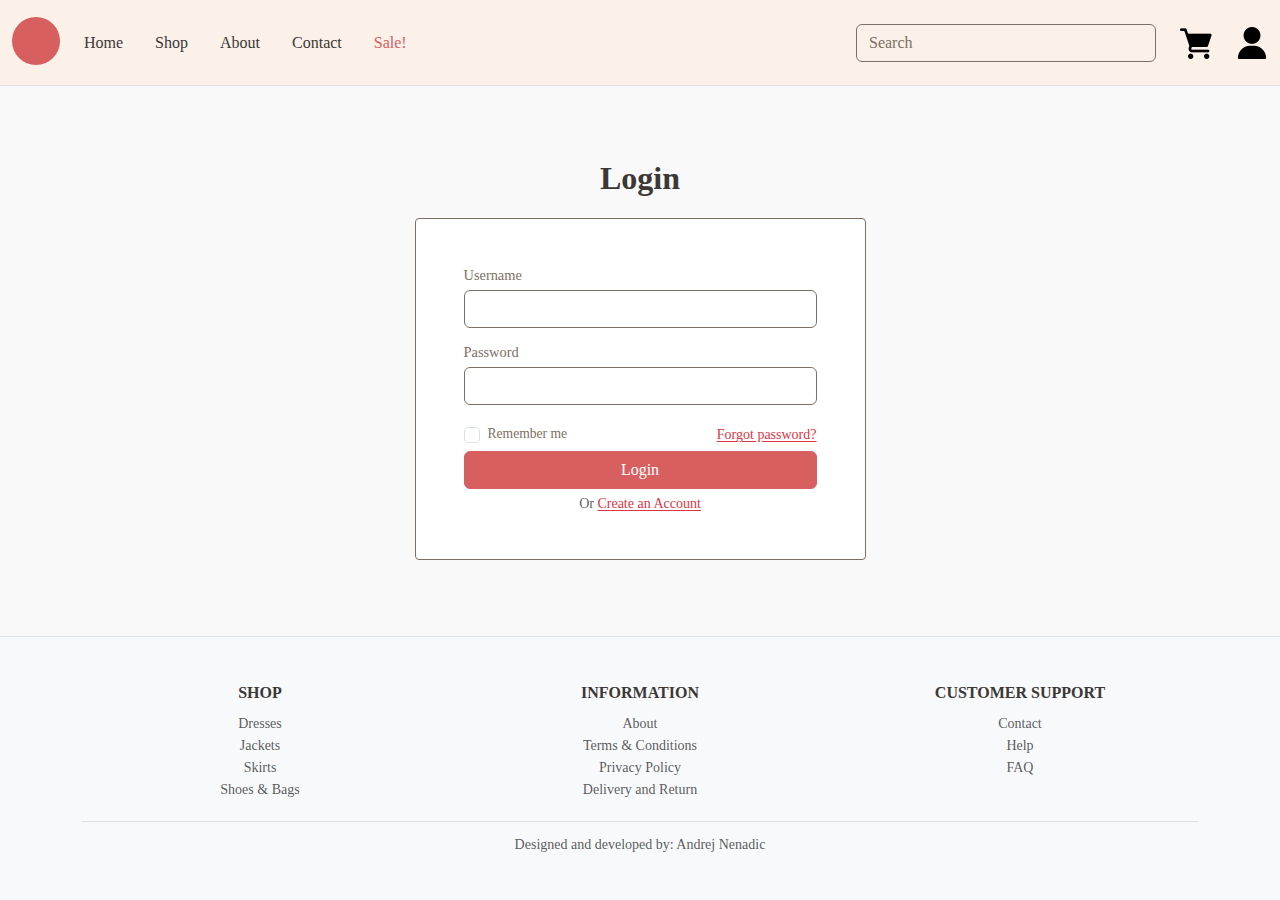
<file: bootstrap-figma-login/index.html>
<!doctype html>
<html lang="en">
  <head>
    <meta charset="utf-8" />
    <meta name="viewport" content="width=device-width, initial-scale=1" />
    <link rel="stylesheet" href="./bootstrap/css/bootstrap.min.css" />
    <link rel="stylesheet" href="./css/css-reset.css" />
    <link rel="stylesheet" href="./css/style.css" />
  </head>

  <body class="d-flex flex-column min-vh-100">
    <header class="py-1 border-bottom">
      <div class="container-fluid">
        <div class="row align-items-center">
          <div class="col-auto">
            <nav class="navbar navbar-expand-lg navbar-light">
              <a class="navbar-brand" href="/">
                <div class="logo"></div>
              </a>
              <button
                class="navbar-toggler"
                type="button"
                data-bs-toggle="collapse"
                data-bs-target="#navbarNav"
                aria-controls="navbarNav"
                aria-expanded="false"
                aria-label="Toggle navigation"
              >
                <span class="navbar-toggler-icon"></span>
              </button>
              <div class="collapse navbar-collapse" id="navbarNav">
                <div class="navbar-nav">
                  <a class="nav-link" href="/">Home</a>
                  <a class="nav-link" href="#">Shop</a>
                  <a class="nav-link" href="#">About</a>
                  <a class="nav-link" href="#">Contact</a>
                  <a class="nav-link" id="sale" href="#">Sale!</a>
                </div>
              </div>
            </nav>
          </div>

          <div class="col">
            <div class="d-flex gap-4 align-items-center justify-content-end">
              <input
                class="form-control"
                style="max-width: 300px"
                type="text"
                placeholder="Search"
              />
              <a href="#" class="d-flex align-items-center">
                <img
                  src="./imgs/cart.png"
                  alt="cart"
                  style="width: 2rem; height: 2rem"
                />
              </a>
              <a href="#" class="d-flex align-items-center">
                <img
                  src="./imgs/user.png"
                  alt="profile"
                  style="width: 2rem; height: 2rem"
                />
              </a>
            </div>
          </div>
        </div>
      </div>
    </header>

    <main class="flex-grow-1 d-flex align-items-center">
      <div class="container">
        <div class="row justify-content-center align-items-center">
          <div class="col-md-6 col-lg-5">
            <h1 class="text-center mb-4 fw-bold">Login</h1>

            <div class="card">
              <div class="card-body p-5">
                <form action="">
                  <div class="mb-3">
                    <label for="username" class="form-label">Username</label>
                    <input type="text" class="form-control" id="username" />
                  </div>

                  <div class="mb-3">
                    <label for="password" class="form-label">Password</label>
                    <input type="password" class="form-control" id="password" />
                  </div>

                  <div class="row mb-1 align-items-center">
                    <div class="col">
                      <div class="form-check d-flex align-items-center gap-2">
                        <input
                          class="form-check-input"
                          type="checkbox"
                          id="remember"
                        />
                        <label class="form-check-label" for="remember"
                          >Remember me</label
                        >
                      </div>
                    </div>

                    <div class="col text-end">
                      <a href="#" class="link-danger underline text-decoration-none small"
                        >Forgot password?</a
                      >
                    </div>
                  </div>

                  <button type="submit" class="btn btn-danger w-100 mb-2">
                    Login
                  </button>

                  <p class="text-center small text-muted">
                    Or
                    <a href="#" class="link-danger underline text-decoration-none"
                      >Create an Account</a
                    >
                  </p>
                </form>
              </div>
            </div>
          </div>
        </div>
      </div>
    </main>

    <footer class="bg-light border-top py-5">
      <div class="container">
        <div class="row mb-4 text-center">
          <div class="col-md-4 link-group">
            <h5 class="fw-bold mb-3">SHOP</h5>
            <div class="d-flex flex-column gap-2">
              <a href="#" class="text-decoration-none text-muted small"
                >Dresses</a
              >
              <a href="#" class="text-decoration-none text-muted small"
                >Jackets</a
              >
              <a href="#" class="text-decoration-none text-muted small"
                >Skirts</a
              >
              <a href="#" class="text-decoration-none text-muted small"
                >Shoes & Bags</a
              >
            </div>
          </div>

          <div class="col-md-4 link-group">
            <h5 class="fw-bold mb-3">INFORMATION</h5>
            <div class="d-flex flex-column gap-2">
              <a href="#" class="text-decoration-none text-muted small"
                >About</a
              >
              <a href="#" class="text-decoration-none text-muted small"
                >Terms & Conditions</a
              >
              <a href="#" class="text-decoration-none text-muted small"
                >Privacy Policy</a
              >
              <a href="#" class="text-decoration-none text-muted small"
                >Delivery and Return</a
              >
            </div>
          </div>

          <div class="col-md-4 link-group">
            <h5 class="fw-bold mb-3">CUSTOMER SUPPORT</h5>
            <div class="d-flex flex-column gap-2">
              <a href="#" class="text-decoration-none text-muted small"
                >Contact</a
              >
              <a href="#" class="text-decoration-none text-muted small">Help</a>
              <a href="#" class="text-decoration-none text-muted small">FAQ</a>
            </div>
          </div>
        </div>

        <div class="border-top pt-3">
          <p class="text-center text-muted small mb-0">
            Designed and developed by: Andrej Nenadic
          </p>
        </div>
      </div>
    </footer>

    <script src="./bootstrap/js/bootstrap.bundle.min.js"></script>
  </body>
</html>
</file>
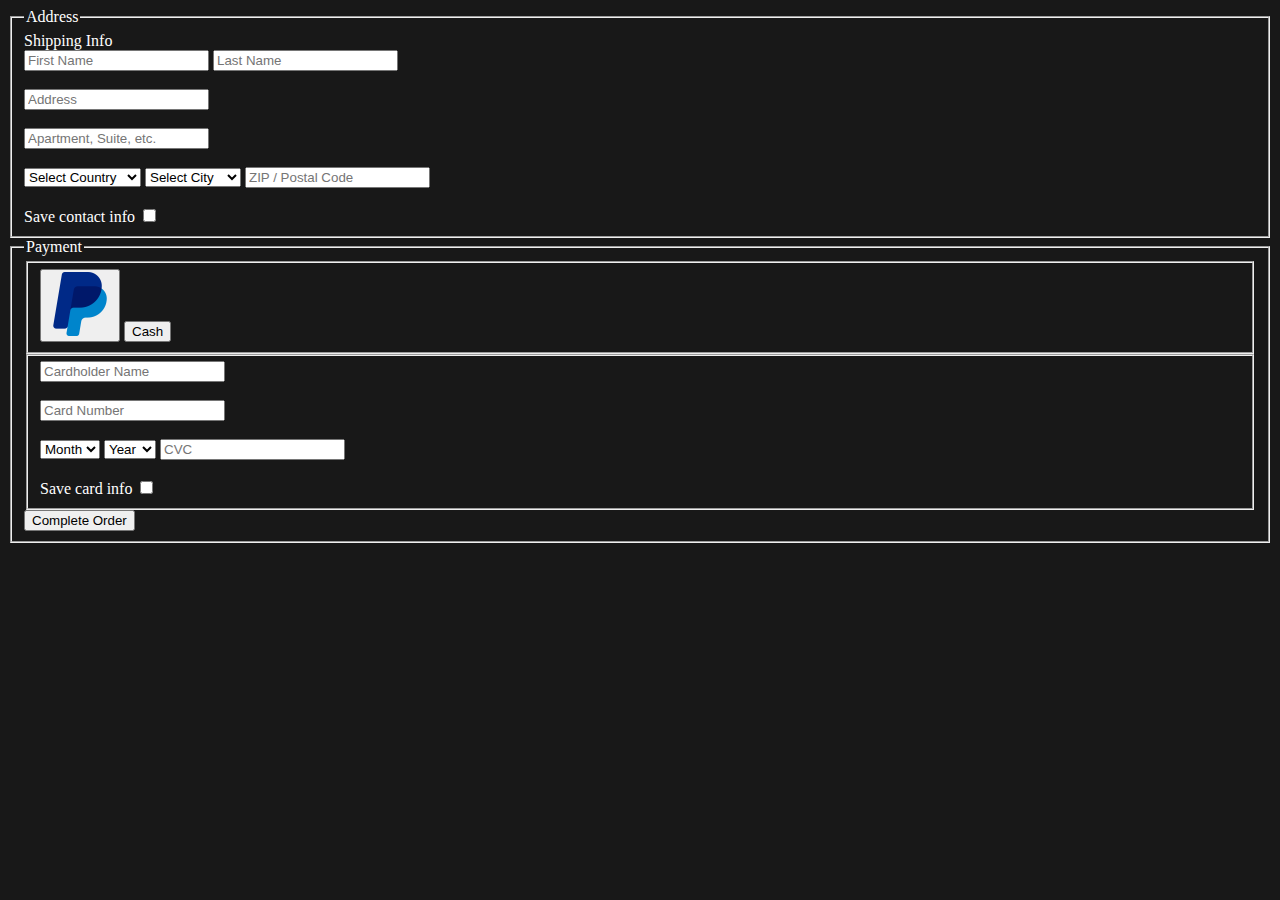
<file: checkout-form/index.html>
<!DOCTYPE html>
<html lang="en">
  <head>
    <meta charset="UTF-8" />
    <meta name="viewport" content="width=device-width, initial-scale=1.0" />
    <title>Checkout Form</title>
  </head>

  <body bgcolor="#181818">
    <font color="#FFFFFF">
      <form action="">
        <fieldset id="shipping-info">
          <legend>Address</legend>

          <label for="shipping-info">Shipping Info</label>
          <br />

          <input
            type="text"
            name="first-name"
            id="first-name"
            placeholder="First Name"
            required
          />
          <input
            type="text"
            name="last-name"
            id="last-name"
            placeholder="Last Name"
            required
          />

          <br />
          <br />

          <input
            type="text"
            name="address"
            id="address"
            placeholder="Address"
            required
          />

          <br />
          <br />

          <input
            type="text"
            name="apartment"
            id="apartment"
            placeholder="Apartment, Suite, etc."
          />

          <br />
          <br />

          <select name="country" id="country" required>
            <option value="">Select Country</option>
            <option value="us">United States</option>
            <option value="ca">Canada</option>
            <option value="uk">United Kingdom</option>
            <option value="au">Australia</option>
          </select>

          <select name="city" id="city" required>
            <option value="">Select City</option>
            <option value="nyc">New York</option>
            <option value="la">Los Angeles</option>
            <option value="toronto">Toronto</option>
            <option value="vancouver">Vancouver</option>
            <option value="london">London</option>
            <option value="manchester">Manchester</option>
            <option value="sydney">Sydney</option>
            <option value="melbourne">Melbourne</option>
          </select>

          <input
            type="number"
            name="zip"
            id="zip"
            placeholder="ZIP / Postal Code"
            required
          />

          <br />
          <br />

          <label for="save">Save contact info</label>
          <input type="checkbox" name="save" id="save" />
        </fieldset>

        <fieldset>
          <legend>Payment</legend>

          <fieldset>
            <button>
              <img src="assets/paypal.png" alt="paypal" height="64px" />
            </button>

            <button>Cash</button>
          </fieldset>

          <fieldset>
            <input
              type="text"
              name="cardholder-name"
              id="cardholder-name"
              placeholder="Cardholder Name"
              required
            />

            <br />
            <br />

            <input
              type="text"
              name="card-number"
              id="card-number"
              placeholder="Card Number"
              required
            />

            <br />
            <br />

            <select name="month" id="month">
              <option value="">Month</option>
              <option value="01">01</option>
              <option value="02">02</option>
              <option value="03">03</option>
              <option value="04">04</option>
              <option value="05">05</option>
              <option value="06">06</option>
              <option value="07">07</option>
              <option value="08">08</option>
              <option value="09">09</option>
              <option value="10">10</option>
              <option value="11">11</option>
              <option value="12">12</option>
            </select>

            <select name="year" id="year">
              <option value="">Year</option>
              <option value="2025">2025</option>
              <option value="2026">2026</option>
              <option value="2027">2027</option>
              <option value="2028">2028</option>
              <option value="2029">2029</option>
              <option value="2030">2030</option>
            </select>

            <input type="text" name="cvc" id="cvc" placeholder="CVC" required />

            <br />
            <br />

            <label for="save-card-info">Save card info</label>
            <input type="checkbox" name="save-card-info" id="save-card-info" />
          </fieldset>

          <input
            type="submit"
            name="submit"
            id="submit"
            value="Complete Order"
          />
        </fieldset>
      </form>
    </font>
  </body>
</html>
</file>
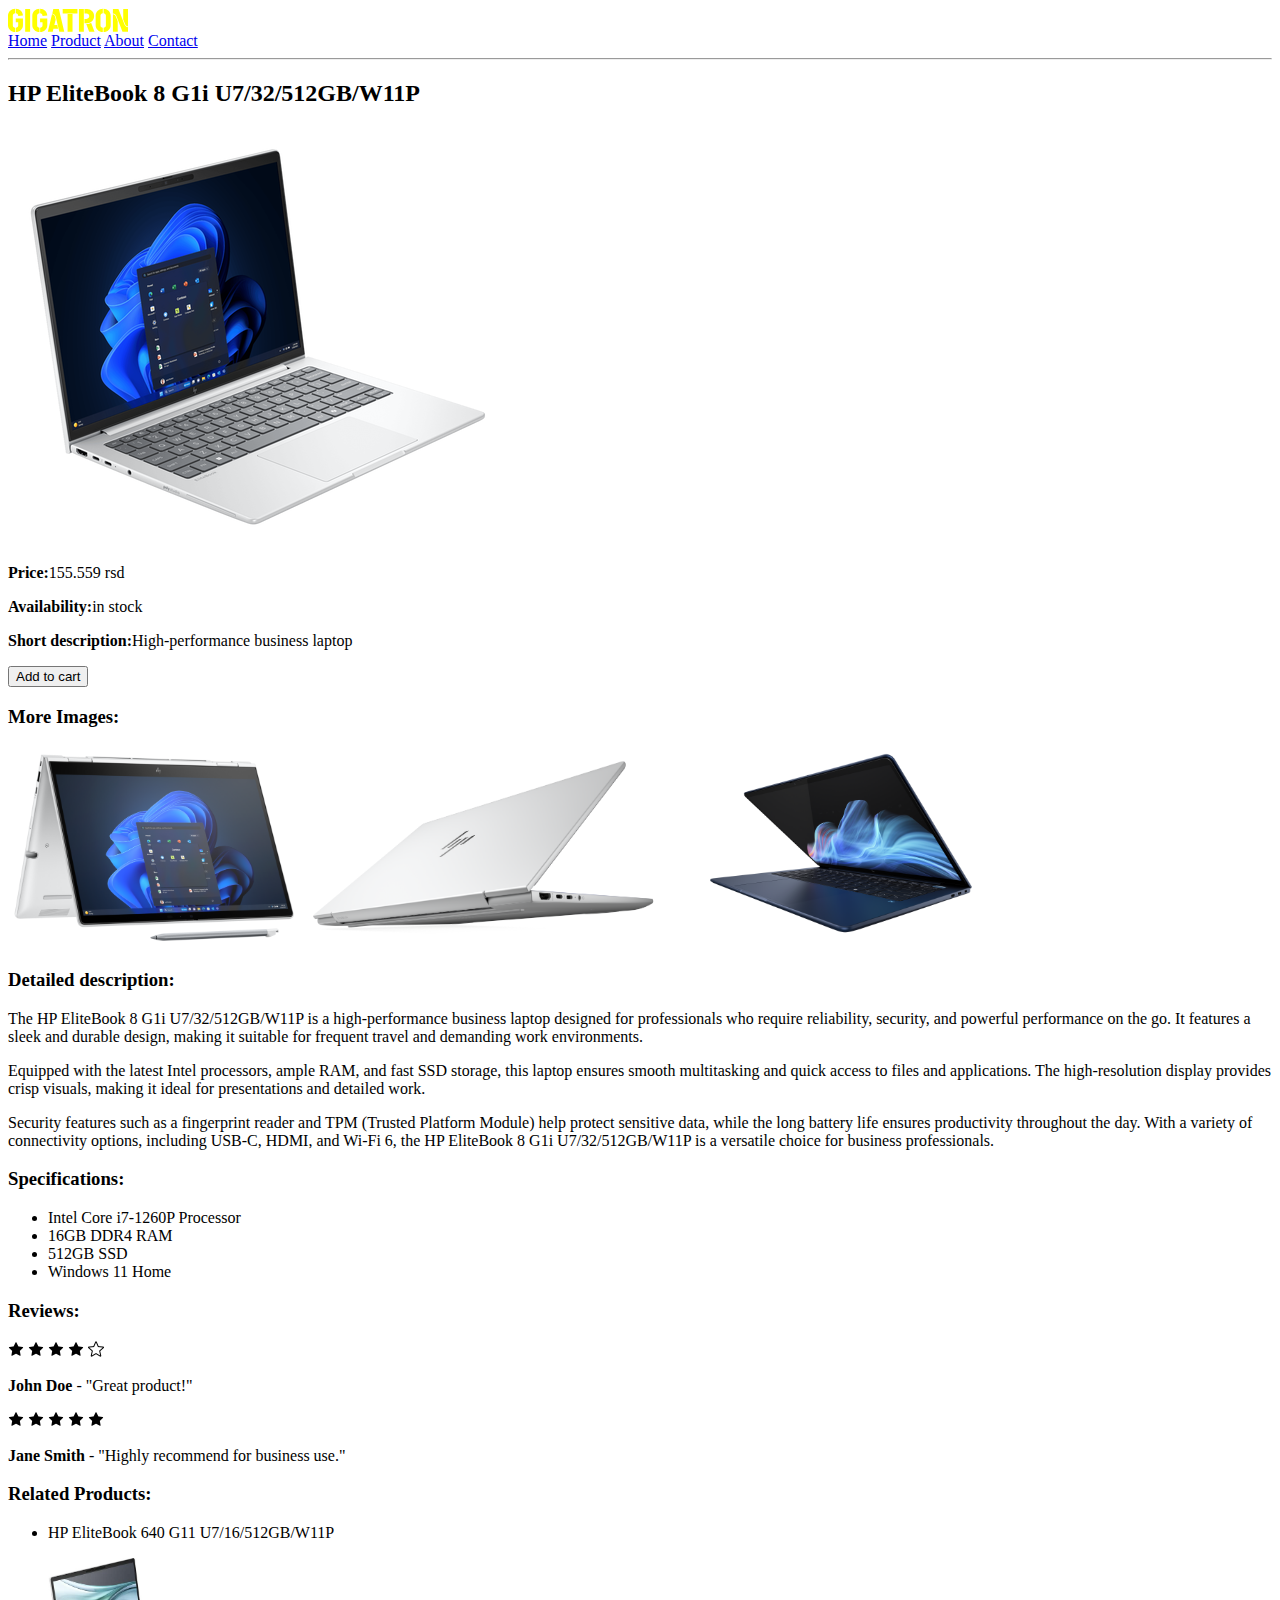
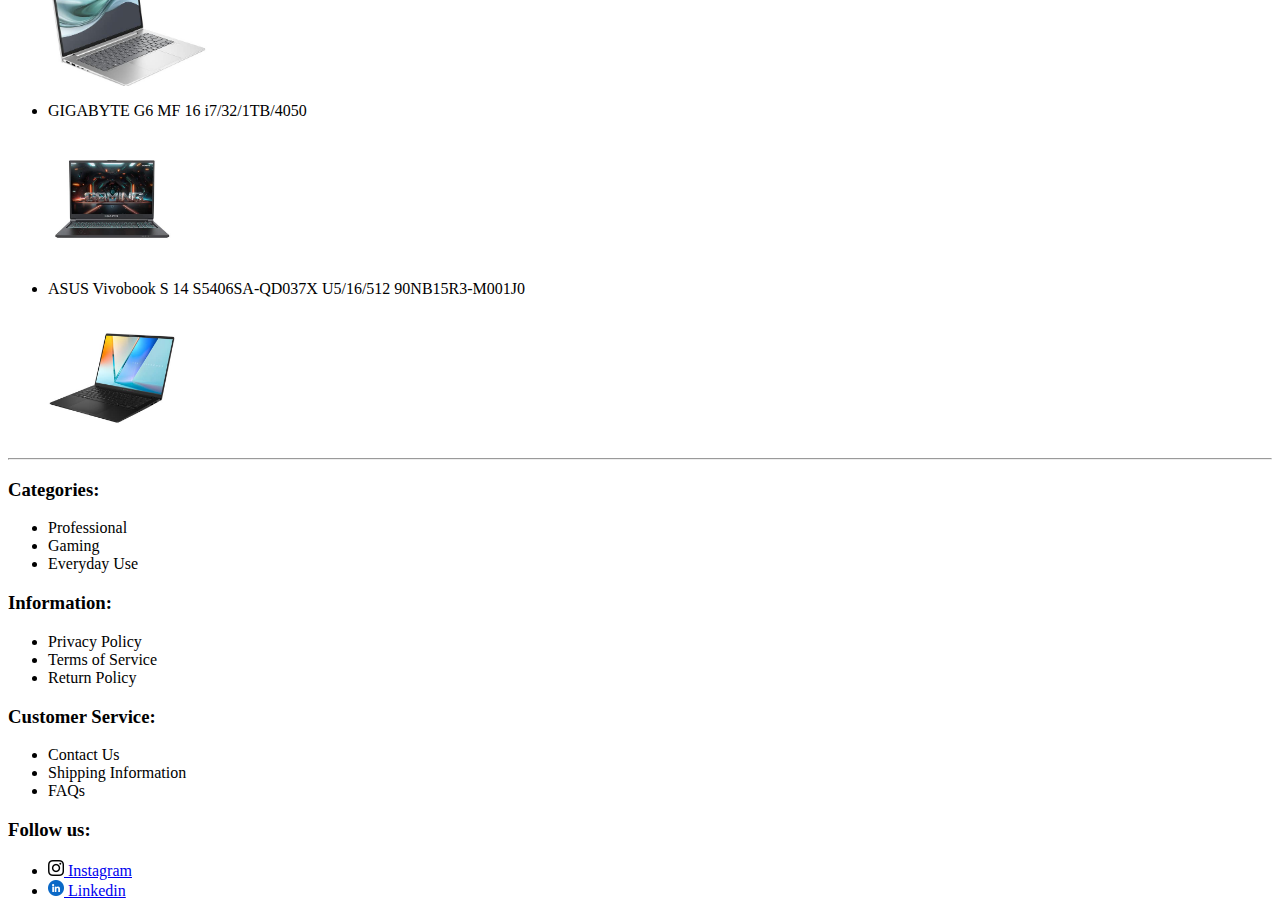
<file: product-page/index.html>
<html>
  <head>
    <title>Product Page</title>
  </head>

  <body>
    <header>
      <img src="./assets/logo.svg" alt="Logo" />

      <nav>
        <a href="./index.html">Home</a>
        <a href="./product.html">Product</a>
        <a href="./about.html">About</a>
        <a href="./contact.html">Contact</a>
      </nav>
    </header>

    <hr />

    <main>
      <h2>HP EliteBook 8 G1i U7/32/512GB/W11P</h2>

      <img src="./assets/hp-elitebook-1.png" alt="hp elitebook" />
      <p><b>Price:</b>155.559 rsd</p>
      <p><b>Availability:</b>in stock</p>
      <p><b>Short description:</b>High-performance business laptop</p>
      <button>Add to cart</button>

      <section>
        <h3>More Images:</h3>

        <img
          src="./assets/hp-elitebook-2.png"
          alt="hp elitebook"
          height="200"
        />
        <img
          src="./assets/hp-elitebook-3.png"
          alt="hp elitebook"
          height="200"
        />
        <img
          src="./assets/hp-elitebook-4.png"
          alt="hp elitebook"
          height="200"
        />
      </section>

      <section>
        <h3>Detailed description:</h3>
        <p>
          The HP EliteBook 8 G1i U7/32/512GB/W11P is a high-performance business
          laptop designed for professionals who require reliability, security,
          and powerful performance on the go. It features a sleek and durable
          design, making it suitable for frequent travel and demanding work
          environments.
        </p>
        <p>
          Equipped with the latest Intel processors, ample RAM, and fast SSD
          storage, this laptop ensures smooth multitasking and quick access to
          files and applications. The high-resolution display provides crisp
          visuals, making it ideal for presentations and detailed work.
        </p>
        <p>
          Security features such as a fingerprint reader and TPM (Trusted
          Platform Module) help protect sensitive data, while the long battery
          life ensures productivity throughout the day. With a variety of
          connectivity options, including USB-C, HDMI, and Wi-Fi 6, the HP
          EliteBook 8 G1i U7/32/512GB/W11P is a versatile choice for business
          professionals.
        </p>
      </section>

      <section>
        <h3>Specifications:</h3>
        <ul>
          <li>Intel Core i7-1260P Processor</li>
          <li>16GB DDR4 RAM</li>
          <li>512GB SSD</li>
          <li>Windows 11 Home</li>
        </ul>
      </section>

      <section>
        <h3>Reviews:</h3>
        <div>
          <div>
            <img height="16px" src="assets/star-full.png" alt="star" />
            <img height="16px" src="assets/star-full.png" alt="star" />
            <img height="16px" src="assets/star-full.png" alt="star" />
            <img height="16px" src="assets/star-full.png" alt="star" />
            <img height="16px" src="assets/star.png" alt="star" />
          </div>

          <p><b>John Doe</b> - "Great product!"</p>

          <div>
            <img height="16px" src="assets/star-full.png" alt="star" />
            <img height="16px" src="assets/star-full.png" alt="star" />
            <img height="16px" src="assets/star-full.png" alt="star" />
            <img height="16px" src="assets/star-full.png" alt="star" />
            <img height="16px" src="assets/star-full.png" alt="star" />
          </div>

          <p><b>Jane Smith</b> - "Highly recommend for business use."</p>
        </div>
      </section>

      <section>
        <h3>Related Products:</h3>
        <ul>
          <li>
            <p>HP EliteBook 640 G11 U7/16/512GB/W11P</p>
            <img
              height="128px"
              src="./assets/hp-elitebook-640.jpg"
              alt="HP EliteBook 640 G11"
            />
          </li>

          <li>
            <p>GIGABYTE G6 MF 16 i7/32/1TB/4050</p>
            <img
              height="128px"
              src="./assets/gigabyte.jpg"
              alt="GIGABYTE G6 MF 16"
            />
          </li>

          <li>
            <p>ASUS Vivobook S 14 S5406SA-QD037X U5/16/512 90NB15R3-M001J0</p>
            <img
              height="128px"
              src="./assets/asus-vivo.jpg"
              alt="ASUS Vivobook S 14"
            />
          </li>
        </ul>
      </section>
    </main>

    <hr />

    <footer>
      <h3>Categories:</h3>
      <ul>
        <li>Professional</li>
        <li>Gaming</li>
        <li>Everyday Use</li>
      </ul>

      <h3>Information:</h3>
      <ul>
        <li>Privacy Policy</li>
        <li>Terms of Service</li>
        <li>Return Policy</li>
      </ul>

      <h3>Customer Service:</h3>
      <ul>
        <li>Contact Us</li>
        <li>Shipping Information</li>
        <li>FAQs</li>
      </ul>

      <h3>Follow us:</h3>
      <ul>
        <li>
          <a href="#">
            <img height="16px" src="assets/instagram.png" alt="Instagram" />
            <span>Instagram</span>
          </a>
        </li>

        <li>
          <a href="#">
            <img height="16px" src="assets/linkedin.png" alt="Linkedin" />
            <span>Linkedin</span>
          </a>
        </li>
      </ul>
    </footer>
  </body>
</html>
</file>
<file: bootstrap-figma-login/css/style.css>
:root {
  --background: #f9f9f9;
  --muted: #fbf1e9;
  --foreground: #3c3836;
  --foreground-muted: #7c6f64;
  --primary: #d75f5f;
  --secondary: #fabd2f;
  --accent: #83a598;
}

body {
  background-color: var(--background);
  color: var(--foreground);
}

.logo {
  width: 3rem;
  height: 3rem;
  background-color: var(--primary);
  border-radius: 50%;
  display: inline-block;
}

header {
  background-color: var(--muted);
}

.navbar-nav .nav-link {
  color: var(--foreground) !important;
  font-weight: 500;
  margin-right: 1rem;
}

.navbar-nav .nav-link:hover {
  color: var(--primary) !important;
}

.form-control {
  border-color: var(--foreground-muted);
  color: var(--foreground);
  background-color: transparent;
}

.form-control::placeholder {
  color: var(--foreground-muted);
}

.form-control:focus {
  border-color: var(--primary);
  background-color: white;
  box-shadow: 0 0 0 0.2rem rgba(215, 95, 95, 0.25);
}

.form-label {
  color: var(--foreground-muted);
  font-size: 0.9rem;
  font-weight: 500;
}

.form-check-label {
  color: var(--foreground-muted);
  font-size: 0.85rem;
  margin-bottom: 0;
}

.card {
  border: 1px solid var(--foreground-muted);
  border-radius: 0.25rem;
}

.btn-danger {
  background-color: var(--primary);
  border-color: var(--primary);
  font-weight: 500;
}

.btn-danger:hover {
  background-color: #c94646;
  border-color: #c94646;
}

footer {
  background-color: var(--muted) !important;
  color: var(--foreground);
}

footer h5 {
  color: var(--foreground);
}

footer a {
  color: var(--foreground-muted);
  transition: color 0.3s ease;
}

footer a:hover {
  color: var(--primary);
}

.underline {
  text-decoration: underline !important;
  text-underline-offset: 2px;
}

h1 {
  font-size: 2rem;
}

a#sale {
  color: var(--primary) !important;
}
</file>
